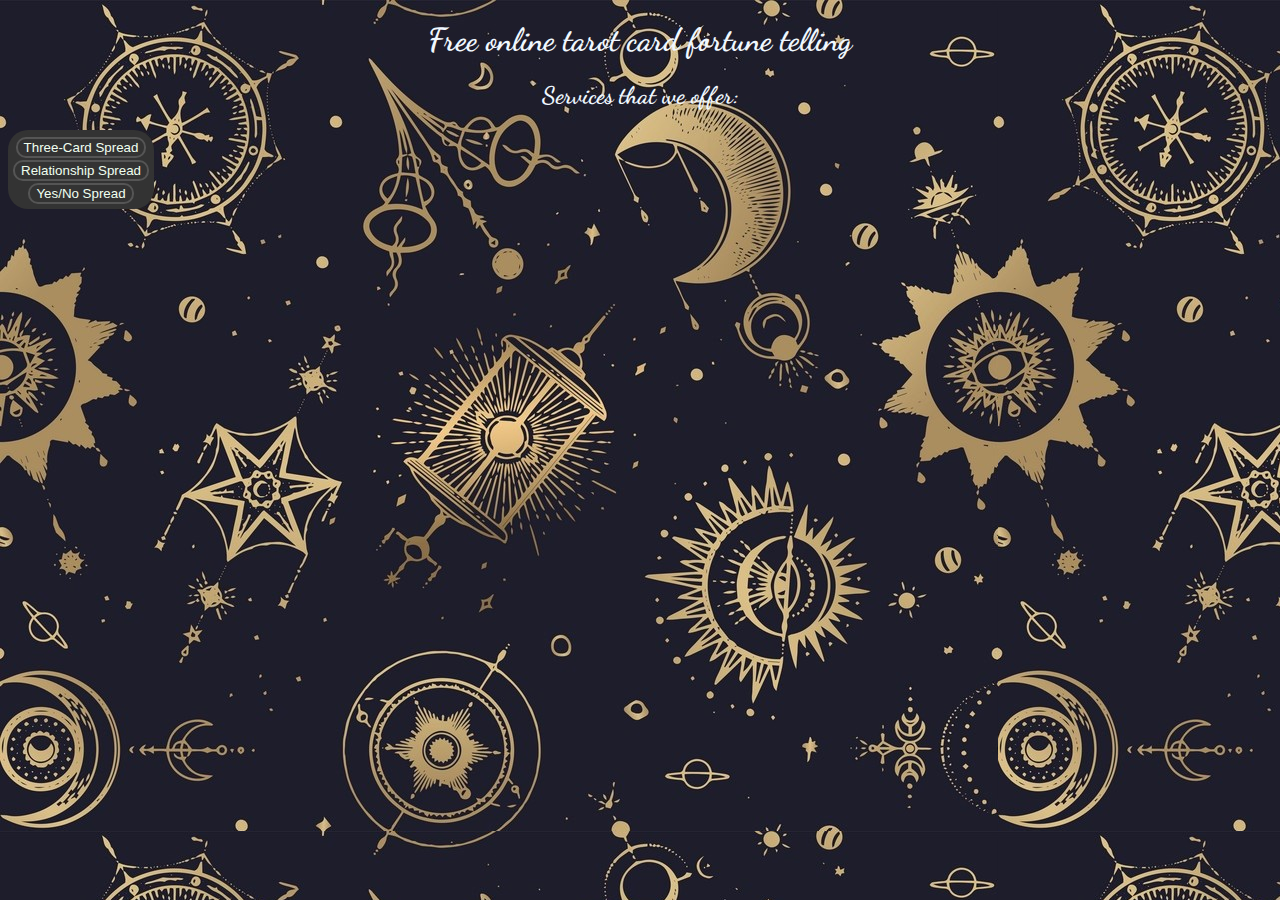
<file: Fortune.html>
<!DOCTYPE html>
<html lang="en">
<head>
    <meta charset="UTF-8">
    <meta http-equiv="X-UA-Compatible" content="IE=edge">
    <meta name="viewport" content="width=device-width, initial-scale=1.0">
    <title>Fortune Teller Online</title>
    <link href="https://cdn.jsdelivr.net/npm/bootstrap@5.3.2/dist/css/bootstrap.min.css" rel="stylesheet" integrity="sha384-T3c6CoIi6uLrA9TneNEoa7RxnatzjcDSCmG1MXxSR1GAsXEV/Dwwykc2MPK8M2HN" crossorigin="anonymous">
    <link rel="stylesheet" href="fortune.css">
</head>
<body>
    <audio src="https://youtu.be/zBh5Kxq63Sw?si=B1EejkZ3PrtlsYsJ" autoplay></audio>
    <h1 id="fortune" align = 'center'>Free online tarot card fortune telling<br>
    </h1>
        <h2 id="fortune" align="center">Services that we offer:</h2>
        <div id="spread"class="container text-center">
            <div class="row">
                <div class="col">
                    <a href="Fortune3.html" >
                        <button type="button">Three-Card Spread</button>
                    </a>
                </div>
              <div class="col">
                <a href="Fortune_marriage.html">
                <button type="button">Relationship Spread</button>
                </a>
              </div>
              <div class="col">
                <a href="Yes_or_No.html">
                <button type="button">Yes/No Spread</button>
                </a>
              </div>
            </div>
 
        </div>
    </div>
</body>
</html>
</file>
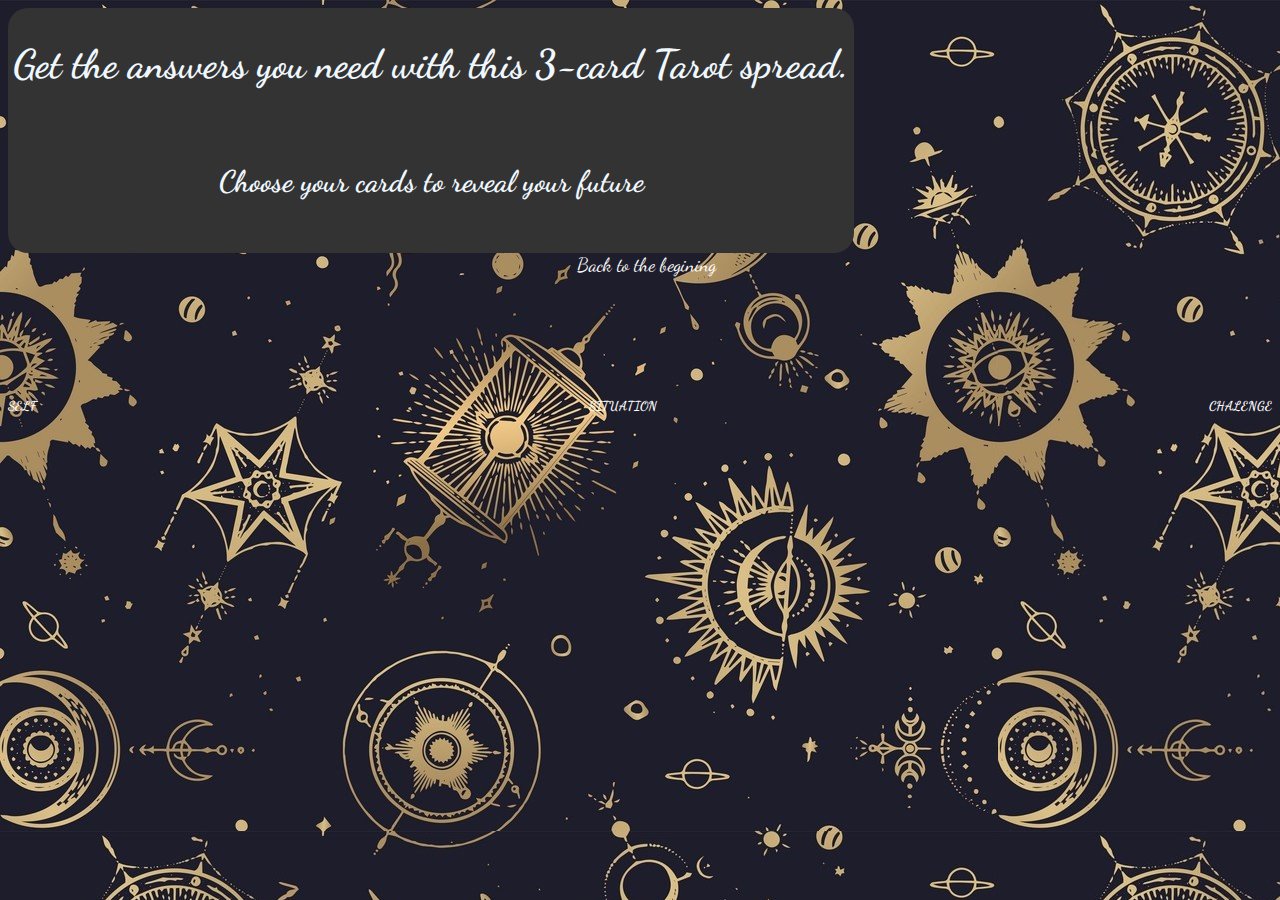
<file: Fortune3.html>
<!DOCTYPE html>
<html lang="en">
<head>
    <meta charset="UTF-8">
    <meta http-equiv="X-UA-Compatible" content="IE=edge">
    <meta name="viewport" content="width=device-width, initial-scale=1.0">
    <title>3-card spread</title>
    <link href="https://cdn.jsdelivr.net/npm/bootstrap@5.3.2/dist/css/bootstrap.min.css" rel="stylesheet" integrity="sha384-T3c6CoIi6uLrA9TneNEoa7RxnatzjcDSCmG1MXxSR1GAsXEV/Dwwykc2MPK8M2HN" crossorigin="anonymous">
    <link rel="stylesheet" href="fortune.css">
</head>

<body>
    <div class="container">
    <h1 id="fortune">Get the answers you need with this 3-card Tarot spread.</h1><br>
    <h2 id="fortune" align="center">Choose your cards to reveal your future</h2><br></div>
    
    <a class="backtoblack" href="Fortune.html">Back to the begining</a><br>
    <tarot-deck align="center">
        <tarot-deck-card></tarot-deck-card>
        <tarot-deck-card></tarot-deck-card>
        <tarot-deck-card></tarot-deck-card>
        <tarot-deck-card></tarot-deck-card>
        <tarot-deck-card></tarot-deck-card>
        <tarot-deck-card></tarot-deck-card>
        <tarot-deck-card></tarot-deck-card>
        <tarot-deck-card></tarot-deck-card>
        <tarot-deck-card></tarot-deck-card>
        <tarot-deck-card></tarot-deck-card>
        <tarot-deck-card></tarot-deck-card>
        <tarot-deck-card></tarot-deck-card>
        <tarot-deck-card></tarot-deck-card>
        <tarot-deck-card></tarot-deck-card>
        <tarot-deck-card></tarot-deck-card>
        <tarot-deck-card></tarot-deck-card>
        <tarot-deck-card></tarot-deck-card>
        <tarot-deck-card></tarot-deck-card>
        <tarot-deck-card></tarot-deck-card>
        <tarot-deck-card></tarot-deck-card>
        <tarot-deck-card></tarot-deck-card>
        <tarot-deck-card></tarot-deck-card>
        <tarot-deck-card></tarot-deck-card>
        <tarot-deck-card></tarot-deck-card>
        <tarot-deck-card></tarot-deck-card>
        <tarot-deck-card></tarot-deck-card>
        <tarot-deck-card></tarot-deck-card>
        <tarot-deck-card></tarot-deck-card>
        <tarot-deck-card></tarot-deck-card>
        <tarot-deck-card></tarot-deck-card>
        <tarot-deck-card></tarot-deck-card>
        <tarot-deck-card></tarot-deck-card>
        <tarot-deck-card></tarot-deck-card>
        <tarot-deck-card></tarot-deck-card>
        <tarot-deck-card></tarot-deck-card>
        <tarot-deck-card></tarot-deck-card>
        <tarot-deck-card></tarot-deck-card>
        <tarot-deck-card></tarot-deck-card>
        <tarot-deck-card></tarot-deck-card>
        <tarot-deck-card></tarot-deck-card>
        <tarot-deck-card></tarot-deck-card>
        <tarot-deck-card></tarot-deck-card>
        <tarot-deck-card></tarot-deck-card>
        <tarot-deck-card></tarot-deck-card>
        <tarot-deck-card></tarot-deck-card>
        <tarot-deck-card></tarot-deck-card>
        <tarot-deck-card></tarot-deck-card>
        <tarot-deck-card></tarot-deck-card>
        <tarot-deck-card></tarot-deck-card>
        <tarot-deck-card></tarot-deck-card>
        <tarot-deck-card></tarot-deck-card>
        <tarot-deck-card></tarot-deck-card>
        <tarot-deck-card></tarot-deck-card>
        <tarot-deck-card></tarot-deck-card>
        <tarot-deck-card></tarot-deck-card>
        <tarot-deck-card></tarot-deck-card>
        <tarot-deck-card></tarot-deck-card>
        <tarot-deck-card></tarot-deck-card>
        <tarot-deck-card></tarot-deck-card>
        <tarot-deck-card></tarot-deck-card>
        <tarot-deck-card></tarot-deck-card>
        <tarot-deck-card></tarot-deck-card>
        <tarot-deck-card></tarot-deck-card>
        <tarot-deck-card></tarot-deck-card>
        <tarot-deck-card></tarot-deck-card>
        <tarot-deck-card></tarot-deck-card>
        <tarot-deck-card></tarot-deck-card>
        <tarot-deck-card></tarot-deck-card>
        <tarot-deck-card></tarot-deck-card>
        <tarot-deck-card></tarot-deck-card>
        <tarot-deck-card></tarot-deck-card>
        <tarot-deck-card></tarot-deck-card>
        <tarot-deck-card></tarot-deck-card>
        <tarot-deck-card></tarot-deck-card>
        <tarot-deck-card></tarot-deck-card>
        <tarot-deck-card></tarot-deck-card>
        <tarot-deck-card></tarot-deck-card>
        <tarot-deck-card></tarot-deck-card>
        <tarot-deck-card></tarot-deck-card>
        <tarot-deck-card></tarot-deck-card>
    </tarot-deck>
    

<spread-answer>
    <spread-card>
        <h3>Self</h3>
    </spread-card>
    <spread-card>
        <h3>Situation</h3>
    </spread-card> 
    <spread-card>
        <h3>Chalenge</h3>
    </spread-card>
</spread-answer>







    

</body>
</html>
</file>
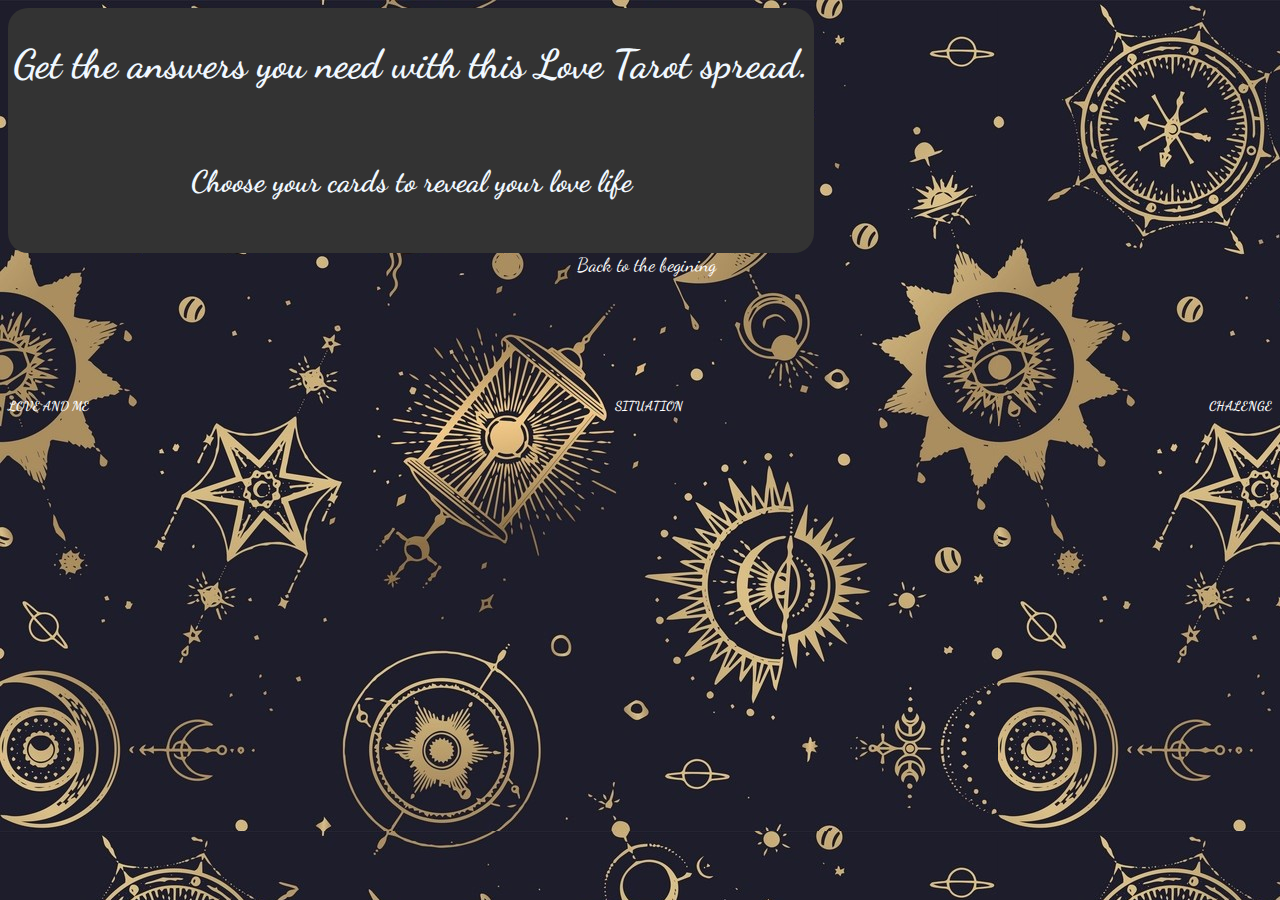
<file: Fortune_marriage.html>
<!DOCTYPE html>
<html lang="en">
<head>
    <meta charset="UTF-8">
    <meta name="viewport" content="width=device-width, initial-scale=1.0">
    <title>Love Me Spread</title>
    <link href="https://cdn.jsdelivr.net/npm/bootstrap@5.3.2/dist/css/bootstrap.min.css" rel="stylesheet" integrity="sha384-T3c6CoIi6uLrA9TneNEoa7RxnatzjcDSCmG1MXxSR1GAsXEV/Dwwykc2MPK8M2HN" crossorigin="anonymous">
    <link rel="stylesheet" href="fortune.css">
</head>
<body>
    <div class="container">
        <h1 id="fortune">Get the answers you need with this Love Tarot spread.</h1><br>
        <h2 id="fortune" align="center">Choose your cards to reveal your love life</h2><br></div>
        
        <a class="backtoblack" href="Fortune.html">Back to the begining</a><br>
        <tarot-deck align="center">
            <tarot-deck-card></tarot-deck-card>
            <tarot-deck-card></tarot-deck-card>
            <tarot-deck-card></tarot-deck-card>
            <tarot-deck-card></tarot-deck-card>
            <tarot-deck-card></tarot-deck-card>
            <tarot-deck-card></tarot-deck-card>
            <tarot-deck-card></tarot-deck-card>
            <tarot-deck-card></tarot-deck-card>
            <tarot-deck-card></tarot-deck-card>
            <tarot-deck-card></tarot-deck-card>
            <tarot-deck-card></tarot-deck-card>
            <tarot-deck-card></tarot-deck-card>
            <tarot-deck-card></tarot-deck-card>
            <tarot-deck-card></tarot-deck-card>
            <tarot-deck-card></tarot-deck-card>
            <tarot-deck-card></tarot-deck-card>
            <tarot-deck-card></tarot-deck-card>
            <tarot-deck-card></tarot-deck-card>
            <tarot-deck-card></tarot-deck-card>
            <tarot-deck-card></tarot-deck-card>
            <tarot-deck-card></tarot-deck-card>
            <tarot-deck-card></tarot-deck-card>
            <tarot-deck-card></tarot-deck-card>
            <tarot-deck-card></tarot-deck-card>
            <tarot-deck-card></tarot-deck-card>
            <tarot-deck-card></tarot-deck-card>
            <tarot-deck-card></tarot-deck-card>
            <tarot-deck-card></tarot-deck-card>
            <tarot-deck-card></tarot-deck-card>
            <tarot-deck-card></tarot-deck-card>
            <tarot-deck-card></tarot-deck-card>
            <tarot-deck-card></tarot-deck-card>
            <tarot-deck-card></tarot-deck-card>
            <tarot-deck-card></tarot-deck-card>
            <tarot-deck-card></tarot-deck-card>
            <tarot-deck-card></tarot-deck-card>
            <tarot-deck-card></tarot-deck-card>
            <tarot-deck-card></tarot-deck-card>
            <tarot-deck-card></tarot-deck-card>
            <tarot-deck-card></tarot-deck-card>
            <tarot-deck-card></tarot-deck-card>
            <tarot-deck-card></tarot-deck-card>
            <tarot-deck-card></tarot-deck-card>
            <tarot-deck-card></tarot-deck-card>
            <tarot-deck-card></tarot-deck-card>
            <tarot-deck-card></tarot-deck-card>
            <tarot-deck-card></tarot-deck-card>
            <tarot-deck-card></tarot-deck-card>
            <tarot-deck-card></tarot-deck-card>
            <tarot-deck-card></tarot-deck-card>
            <tarot-deck-card></tarot-deck-card>
            <tarot-deck-card></tarot-deck-card>
            <tarot-deck-card></tarot-deck-card>
            <tarot-deck-card></tarot-deck-card>
            <tarot-deck-card></tarot-deck-card>
            <tarot-deck-card></tarot-deck-card>
            <tarot-deck-card></tarot-deck-card>
            <tarot-deck-card></tarot-deck-card>
            <tarot-deck-card></tarot-deck-card>
            <tarot-deck-card></tarot-deck-card>
            <tarot-deck-card></tarot-deck-card>
            <tarot-deck-card></tarot-deck-card>
            <tarot-deck-card></tarot-deck-card>
            <tarot-deck-card></tarot-deck-card>
            <tarot-deck-card></tarot-deck-card>
            <tarot-deck-card></tarot-deck-card>
            <tarot-deck-card></tarot-deck-card>
            <tarot-deck-card></tarot-deck-card>
            <tarot-deck-card></tarot-deck-card>
            <tarot-deck-card></tarot-deck-card>
            <tarot-deck-card></tarot-deck-card>
            <tarot-deck-card></tarot-deck-card>
            <tarot-deck-card></tarot-deck-card>
            <tarot-deck-card></tarot-deck-card>
            <tarot-deck-card></tarot-deck-card>
            <tarot-deck-card></tarot-deck-card>
            <tarot-deck-card></tarot-deck-card>
            <tarot-deck-card></tarot-deck-card>
            <tarot-deck-card></tarot-deck-card>
            <tarot-deck-card></tarot-deck-card>
        </tarot-deck>

        <spread-answer>
            <spread-card>
                <h3>Love and Me</h3>
            </spread-card>
            <spread-card>
                <h3>Situation</h3>
            </spread-card> 
            <spread-card>
                <h3>Chalenge</h3>
            </spread-card>
        </spread-answer>
</body>
</html>
</file>
<file: fortune.css>
@import url('https://fonts.googleapis.com/css2?family=Dancing+Script:wght@400..700&family=Flamenco:wght@300;400&family=Honk&display=swap');

body{
    font-family: Dancing Script;
    background-image: url(mystic-magic-background-religion-vector-34085434dddd.jpg);
}


#fortune{
    color: aliceblue;
}
#spread{
    font-size: large;
}
.backtoblack{
    margin-left: 45%;
    margin-top: 70%;
    text-decoration: none;
    font-size: larger;
    color: rgb(255, 255, 255);
}
.card{
    margin: auto;
}
tarot-deck{
    /* margin: auto; */
    margin-left: 120px;
    margin-right: auto;
    display: block;
    height: 100px;
    padding-top: 8px;
}
button{
    color: honeydew;
    background: transparent;
    border-radius: 10px;
    border-color: rgb(85, 85, 85);
    border-style: solid;
}
.container {
    text-align: center;
    display: table;
    padding:5px;font-size:20px;background-color:rgb(51, 51, 51);color:#ffffff; 
    border-radius: 20px;
}
p{
    text-align: center;
}
tarot-deck-card{

    background-repeat: no-repeat;
    background-image: url(https://gfx.tarot.com/images/site/tarot/celtic-cross-sample/card-back.svg);
    cursor: pointer;
    display: inline-block;
    margin-left: -7.5%;
    height: 100%;
    transform: translateZ(0);
    transition: all 125ms;
    width: 8.25%;
}
tarot-deck-card:hover{
    transform: translateY(-5%);
}
.backtoblack:visited{
    color: rgb(255, 255, 255);
    text-decoration: none;
}
spread-answer{
    align-content: flex-start;
    align-items: flex-start;
    display: flex;
    flex-direction: row;
    flex-wrap: nowrap;
    justify-content: space-between;
    line-height: 14px;
    margin: 0 auto;
}
spread-card{
    color: #ffffff;
    display: flex;
    font-size: 11px;
    font-weight: 200;
    height: 20px;
    justify-content: center;
    line-height: 1.5;
    margin: 0, auto;
    text-transform: uppercase;
}
spread-partial spread-card h3 {
    align-items: flex-end;
}

spread-partial spread-card h3, spread-partial spread-card p {
    display: flex;
    font-size: 11.2px;
    font-weight: 400;
    height: 28px;
    justify-content: center;
    line-height: 1.4;
    margin: 0 auto;
    opacity: .9;
    text-align: center;
    text-transform: uppercase;
}
</file>
